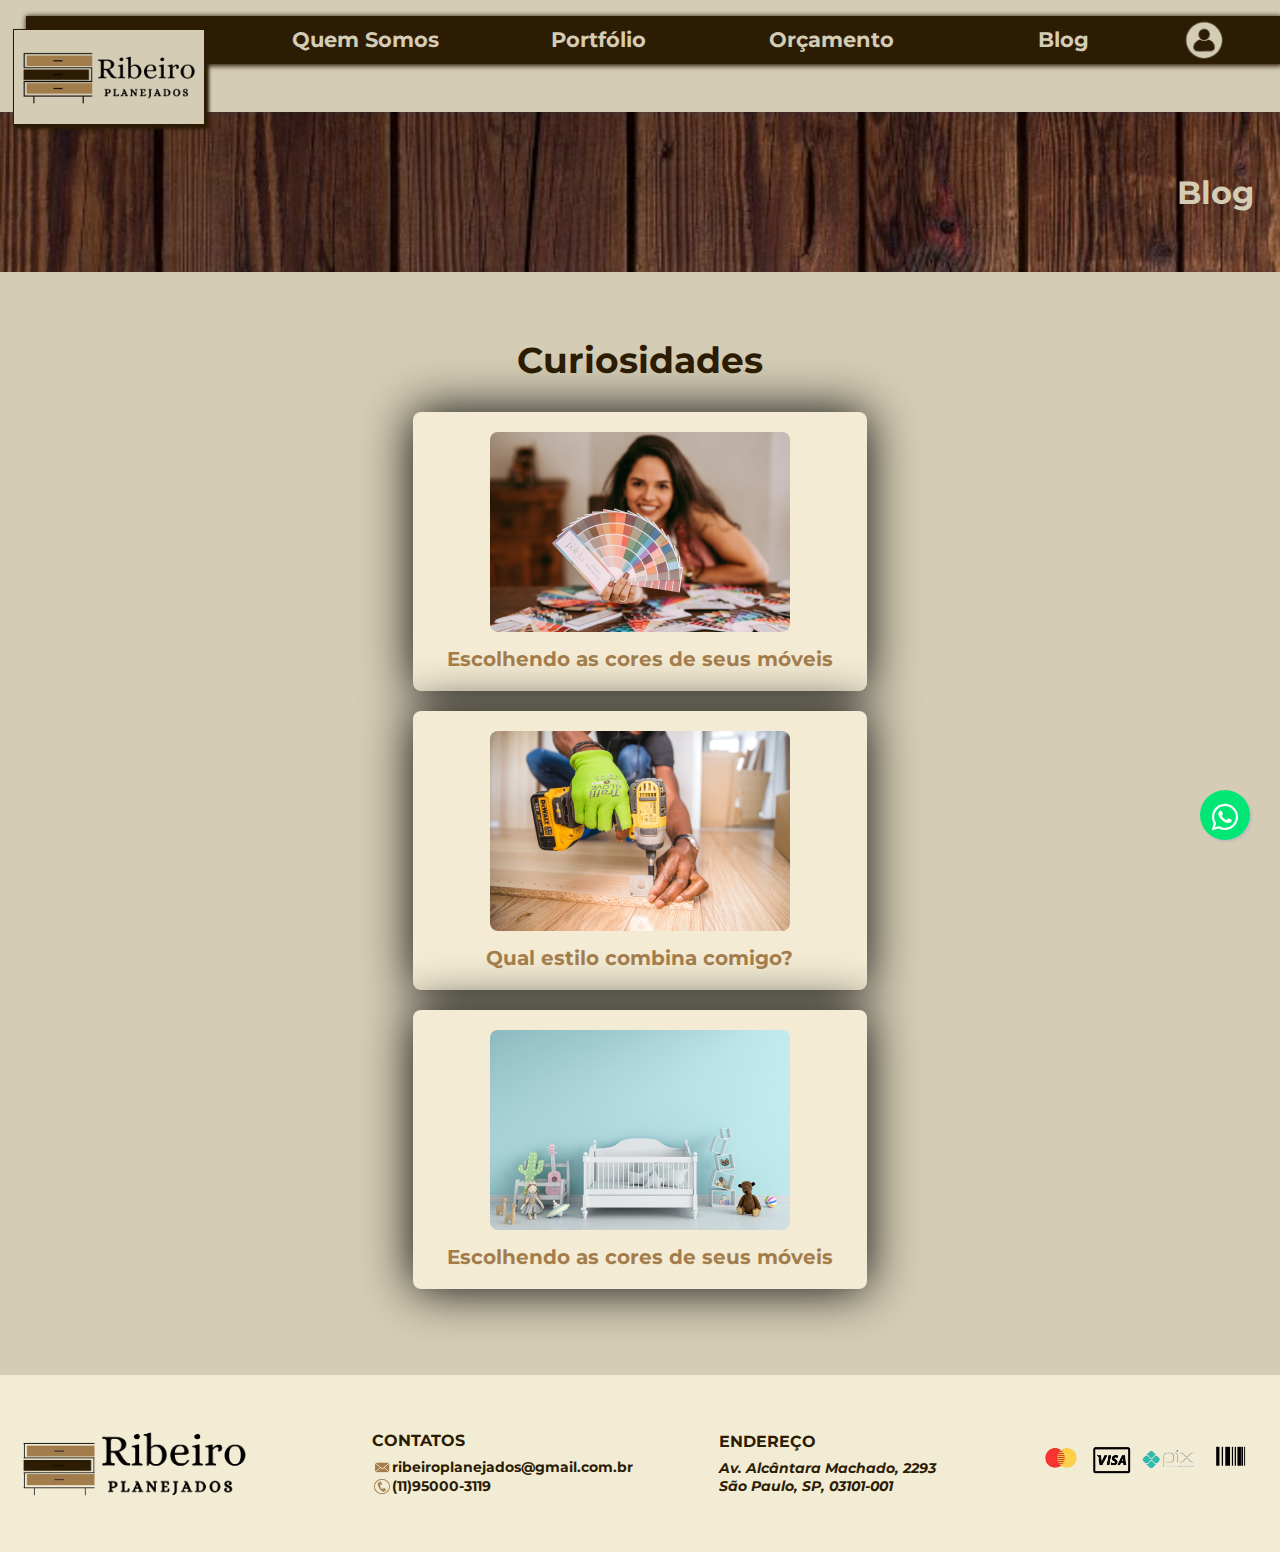
<file: blog.html>
<!DOCTYPE html>
<html lang="pt-br">

<head>
    <meta charset="UTF-8">
    <meta name="viewport" content="width=device-width, initial-scale=1, shrink-to-fit=no">
    <link rel="shortcut icon" href="img/faviconRP.png" type="image/x-icon">
    <link rel="stylesheet" href="css/styles.css">
    <link rel="stylesheet" href="https://stackpath.bootstrapcdn.com/bootstrap/4.1.3/css/bootstrap.min.css"
        integrity="sha384-MCw98/SFnGE8fJT3GXwEOngsV7Zt27NXFoaoApmYm81iuXoPkFOJwJ8ERdknLPMO" crossorigin="anonymous">
    <!-- bannercarrossel -->
    <link rel="stylesheet" href="https://fonts.googleapis.com/icon?family=Material+Icons" /> <!-- Menu-Hambuerguer -->
    <link rel="stylesheet" href="https://cdnjs.cloudflare.com/ajax/libs/font-awesome/6.0.0/css/all.min.css">
    <!-- WhatsApp -->
    <link rel="stylesheet" href="https://cdn.jsdelivr.net/npm/bootstrap-icons@1.11.3/font/bootstrap-icons.min.css">
    <!-- eye-senha -->
    <script src="js/script.js" defer></script>
    <title>Ribeiro Planejados</title>
</head>

<body>
    <header>
        <!-- WhatsApp -->
        <div class="buttonzap">
            <a href="https://api.whatsapp.com/send?phone=11950003119" class="icon" target="_blank">
                <i class="fab fa-whatsapp"></i>
            </a>
        </div>

        <div class="logoheader"> <a href="index.html"><img class="imglogoheader" src="img/logo_header.png"
                    alt="logo"></a>
        </div>

        <!-- Menu Principal -->

        <nav id="menu" class="cabecalho">

            <div class="menu1"><a class="a" href="quemsomos.html">Quem Somos</a></div>
            <div class="menu2"><a class="a" href="portfolio.html">Portfólio</a></div>
            <div class="menu3"><a class="a" href="orcamento.html">Orçamento</a></div>
            <div class="menu4"><a class="a" href="blog.html">Blog</a></div>


            <div class="perfil" id="perfil" onclick="toggleOpen('openPerfil')"><img src="./img/perfil.png"
                    class="iconperfil">
                <div class="openPerfil" id="openPerfil">
                    <div><a class="navlogin" href="login.html">Login</a></div>
                    <div><a class="navcadastro" href="cadastro.html">Cadastro</a></div>
                </div>
            </div>
        </nav>



        <!-- Menu Mobile -->

        <div class="container">

            <a href="index.html"><img class="imglogoheadermobile" src="img/logo_header.png" alt="logo"></a>


            <div id="menuButton"><i id="burguer" class="material-icons" onclick="menuShow()">menu</i></div>


        </div>

        <div class="menu-mobile">
            <ul>
                <li class="nav-item"><a href="login.html">LOGIN </a> <a href="cadastro.html"> / CADASTRO</a></li>
                <li class="nav-item"><a href="quemsomos.html">QUEM SOMOS</a></li>
                <li class="nav-item"><a href="portfolio.html">PORTFÓLIO</a></li>
                <li class="nav-item"><a href="orcamento.html">ORÇAMENTO</a></li>
                <li class="nav-item"><a href="blog.html">BLOG</a></li>
            </ul>
        </div>
    </header>

    <div class="fundomadeira">
        <div class="textoh1">
            <h1>Blog </h1>
        </div>
    </div>

    <main>
        <section class="blog">
            <div class="principal">
                <h2> Curiosidades </h2>
                <div class="blog-post" id="post1" onclick="toggleText('post1-text')">
                    <img src="./img/paletaCores.png" alt="Escolhendo as cores de seus móveis">
                    <p>Escolhendo as cores de seus móveis</p>
                    <div class="text-box" id="post1-text">
                        <p>As paletas de cores são ferramentas essenciais no design de interiores e decoração, ajudando
                            a criar ambientes harmoniosos e resistentes. Escolher uma boa paleta envolve combinar tons
                            que complementem o espaço, transmitam a sensação desejada e se alinhem com o estilo de
                            móveis e decoração. Núcleos mais claros ampliar podem visualmente ambientes pequenos,
                            enquanto núcleos mais ocultos criam atmosferas aconchegantes e sofisticadas. A escolha certa
                            das cores pode transformar totalmente a energia de um cômodo e real</p>
                    </div>
                </div>
                <div class="blog-post" id="post2" onclick="toggleText('post2-text')">
                    <img src="./img/marceneiro.png" alt="Qual estilo combina comigo?">
                    <p>Qual estilo combina comigo?</p>
                    <div class="text-box" id="post2-text">
                        <p>Escolher o melhor estilo para os móveis planejados da sua casa envolve considerar tanto suas
                            preferências pessoais quanto a funcionalidade dos espaços. Comece avaliando o estilo de
                            decoração que você mais gosta, como contemporâneo, rústico ou minimalista. </p>
                    </div>
                </div>
                <div class="blog-post" id="post3" onclick="toggleText('post3-text')">
                    <img src="./img/quartoBebe.png" alt="Escolhendo as cores de seus móveis">
                    <p>Escolhendo as cores de seus móveis</p>
                    <div class="text-box" id="post3-text">
                        <p>O melhor quarto para o seu bebê deve ser seguro, confortável e acolhedor, criando um ambiente
                            tranquilo para o descanso e o desenvolvimento. É importante escolher móveis funcionais e de
                            qualidade, como berço, cômoda e poltrona de amamentação, garantindo espaço suficiente para
                            circulação. Tons suaves, como pastéis, promovem uma atmosfera calma, enquanto elementos
                            decorativos, como cortinas leves e iluminação suave, ajudam a criar um ambiente relaxante.
                            Além disso, manter o quarto organizado e livre de objetos desnecessários contribui para a
                            segurança e bem-estar do bebê..</p>
                    </div>
                </div>
            </div>
        </section>
    </main>
    <footer>
        <div class="fundo">
            <div class="logofooter">
                <img src="img/logo_footer.png" alt="Logo na horizontal" width="100%">
            </div>


            <div>
                <p class="contatos">CONTATOS</p>
                <div>
                    <p class="email"> <img src="img/email.png" alt="Ícone e-mail" class="icone"> <a
                            href="mailto:marcenariazequinha@yahoo.com.br"
                            class="emailribeiro">ribeiroplanejados@gmail.com.br</a> </p>

                    <p class="tel">
                        <img src="img/tel.png" alt="Ícone telefone" class="icone"> (11)95000-3119
                    </p>
                </div>
            </div>

            <div>
                <p class="endereco">ENDEREÇO</p>
                <div>
                    <address class="local"> Av. Alcântara Machado, 2293
                    </address>
                    <address class="local">São Paulo, SP, 03101-001 </address>
                </div>
            </div>

            <div>
                <div class="imgpagamento">
                    <img src="img/formapag.png" alt="formas de pagamento" width="250rem">
                </div>
            </div>
        </div>
    </footer>
</body>
</html>
</file>
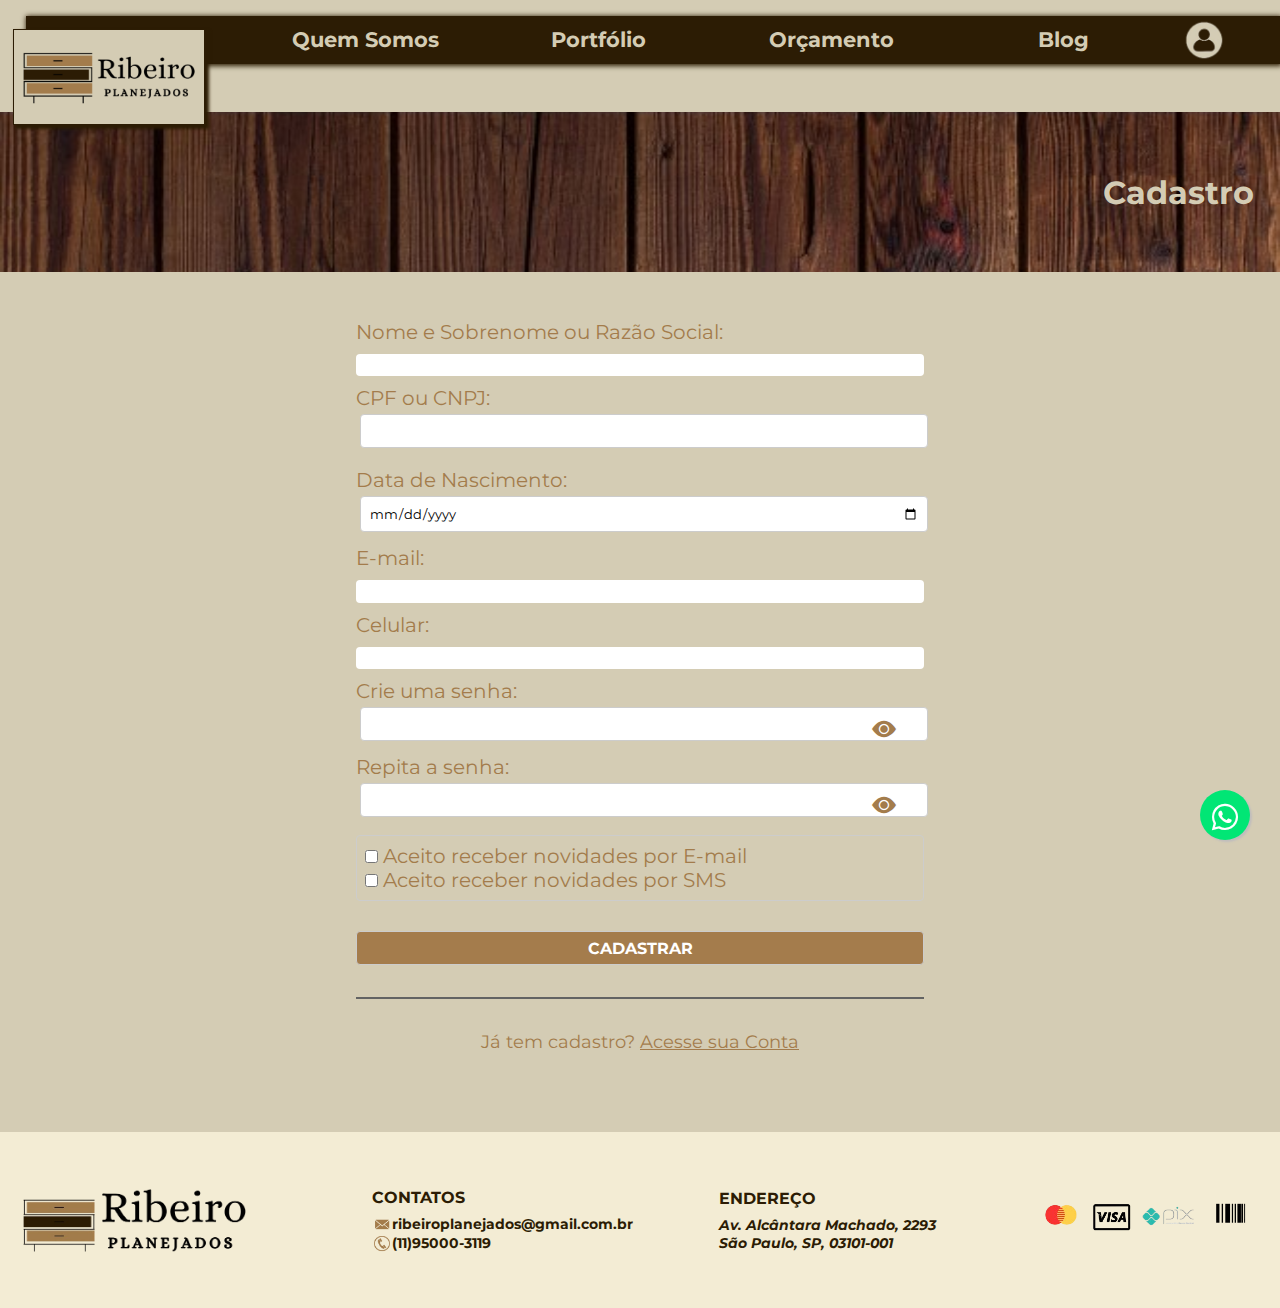
<file: cadastro.html>
<!DOCTYPE html>
<html lang="pt-br">

<head>
    <meta charset="UTF-8">
    <meta name="viewport" content="width=device-width, initial-scale=1, shrink-to-fit=no">
    <link rel="shortcut icon" href="img/faviconRP.png" type="image/x-icon">
    <link rel="stylesheet" href="css/styles.css">
    <link rel="stylesheet" href="https://stackpath.bootstrapcdn.com/bootstrap/4.1.3/css/bootstrap.min.css"
        integrity="sha384-MCw98/SFnGE8fJT3GXwEOngsV7Zt27NXFoaoApmYm81iuXoPkFOJwJ8ERdknLPMO" crossorigin="anonymous">
    <!-- bannercarrossel -->
    <link rel="stylesheet" href="https://fonts.googleapis.com/icon?family=Material+Icons" /> <!-- Menu-Hambuerguer -->
    <link rel="stylesheet" href="https://cdnjs.cloudflare.com/ajax/libs/font-awesome/6.0.0/css/all.min.css">
    <!-- WhatsApp -->
    <link rel="stylesheet" href="https://cdn.jsdelivr.net/npm/bootstrap-icons@1.11.3/font/bootstrap-icons.min.css">
    <!-- eye-senha -->
    <script src="js/script.js" defer></script>
    <title>Ribeiro Planejados</title>
</head>

<body class="body">
    <header>
        <!-- WhatsApp -->
        <div class="buttonzap">
            <a href="https://api.whatsapp.com/send?phone=11950003119" class="icon" target="_blank">
                <i class="fab fa-whatsapp"></i>
            </a>
        </div>

        <div class="logoheader"> <a href="index.html"><img class="imglogoheader" src="img/logo_header.png"
                    alt="logo"></a>
        </div>

        <!-- Menu Principal -->

        <nav id="menu" class="cabecalho">

            <div class="menu1"><a class="a" href="quemsomos.html">Quem Somos</a></div>
            <div class="menu2"><a class="a" href="portfolio.html">Portfólio</a></div>
            <div class="menu3"><a class="a" href="orcamento.html">Orçamento</a></div>
            <div class="menu4"><a class="a" href="blog.html">Blog</a></div>


            <div class="perfil" id="perfil" onclick="toggleOpen('openPerfil')"><img src="./img/perfil.png"
                    class="iconperfil">
                <div class="openPerfil" id="openPerfil">
                    <div><a class="navlogin" href="login.html">Login</a></div>
                    <div><a class="navcadastro" href="cadastro.html">Cadastro</a></div>
                </div>
            </div>
        </nav>



        <!-- Menu Mobile -->

        <div class="container">

            <a href="index.html"><img class="imglogoheadermobile" src="img/logo_header.png" alt="logo"></a>


            <div id="menuButton"><i id="burguer" class="material-icons" onclick="menuShow()">menu</i></div>


        </div>

        <div class="menu-mobile">
            <ul>
                <li class="nav-item"><a href="login.html">LOGIN </a> <a href="cadastro.html"> / CADASTRO</a></li>
                <li class="nav-item"><a href="quemsomos.html">QUEM SOMOS</a></li>
                <li class="nav-item"><a href="portfolio.html">PORTFÓLIO</a></li>
                <li class="nav-item"><a href="orcamento.html">ORÇAMENTO</a></li>
                <li class="nav-item"><a href="blog.html">BLOG</a></li>
            </ul>
        </div>
    </header>
    <div class="fundomadeira">
        <div class="textoh1">
            <h1>Cadastro</h1>
        </div>

    </div>

    <main>
        <section>
            <div class="principal">
                <form action="#" method="post">
                    <label class="label" for=" nomeRazao">Nome e Sobrenome ou Razão Social:</label>
                    <input type="text" name="nome_completo_cliente" class="dados">
                    <div class="cpfedata">
                        <div class="cpf">
                            <label for="cpfCnpj">CPF ou CNPJ:</label>
                            <input type="text" name="cpf_cnpj" class="dados">
                        </div>
                        <div class="datanasc">
                            <label for="dataNasc">Data de Nascimento:</label>
                            <input type="date" name="data_nascimento " class="dados">
                        </div>
                    </div>
                    <label class="label" for="email">E-mail:</label>
                    <input type="text" name="email_cliente" class="dados">
                    <label class="label" for=" celular">Celular:</label>
                    <input type="number" name="celular_cadastro" class="dados">
                    <div class="senha-login">
                        <label class="label" for=" senha">Crie uma senha:</label>
                        <input type="password" name="senha_cadastro" class="dados" id="login-senha">
                        <i class="bi bi-eye-fill" id="eye-senha" onclick="mostrarSenha()"></i>
                    </div>
                    <div class="senha-login">
                        <label class="label" for=" senha">Repita a senha:</label>
                        <input type="password" name="confirmacao_senha_cadastro" class="dados" id="verificaSenha">
                        <i class="bi bi-eye-fill" id="eye-senha2" onclick="mostrarSenha2()"></i>
                    </div>

                    <div class="inline">
                        <div class="novidemail">
                            <input type="checkbox" name="novidades_email">
                            <label for="novemail">Aceito receber novidades por E-mail</label>
                        </div>
                        <div class="novidsms">
                            <input type="checkbox" name="novidades_sms">
                            <label for="novsms">Aceito receber novidades por SMS</label>
                        </div>
                    </div>
                    <div class="fimform">
                        <input type="submit" value="CADASTRAR" class="cadastrar">
                    </div>
                </form>

                <div class="fieldset1">
                    <fieldset class="fieldset2">
                    </fieldset>
                </div>

                <div class="fim">
                    <p>Já tem cadastro? <a href="login.html" class="conta"><u>Acesse sua Conta</u></a></p>
                </div>
            </div>
        </section>
    </main>


    <!-- Footer -->
    <footer>
        <div class="fundo">
            <div class="logofooter">
                <img src="img/logo_footer.png" alt="Logo na horizontal" width="100%">
            </div>

            <div>
                <p class="contatos">CONTATOS</p>
                <div>
                    <p class="email"> <img src="img/email.png" alt="Ícone e-mail" class="icone"> <a
                            href="mailto:marcenariazequinha@yahoo.com.br"
                            class="emailribeiro">ribeiroplanejados@gmail.com.br</a> </p>

                    <p class="tel">
                        <img src="img/tel.png" alt="Ícone telefone" class="icone"> (11)95000-3119
                    </p>
                </div>
            </div>

            <div>
                <p class="endereco">ENDEREÇO</p>
                <div>
                    <address class="local"> Av. Alcântara Machado, 2293
                    </address>
                    <address class="local">São Paulo, SP, 03101-001 </address>
                </div>
            </div>

            <div>
                <div class="imgpagamento">
                    <img src="img/formapag.png" alt="formas de pagamento" width="250rem">
                </div>
            </div>
        </div>
    </footer>
</body>
</html>
</file>
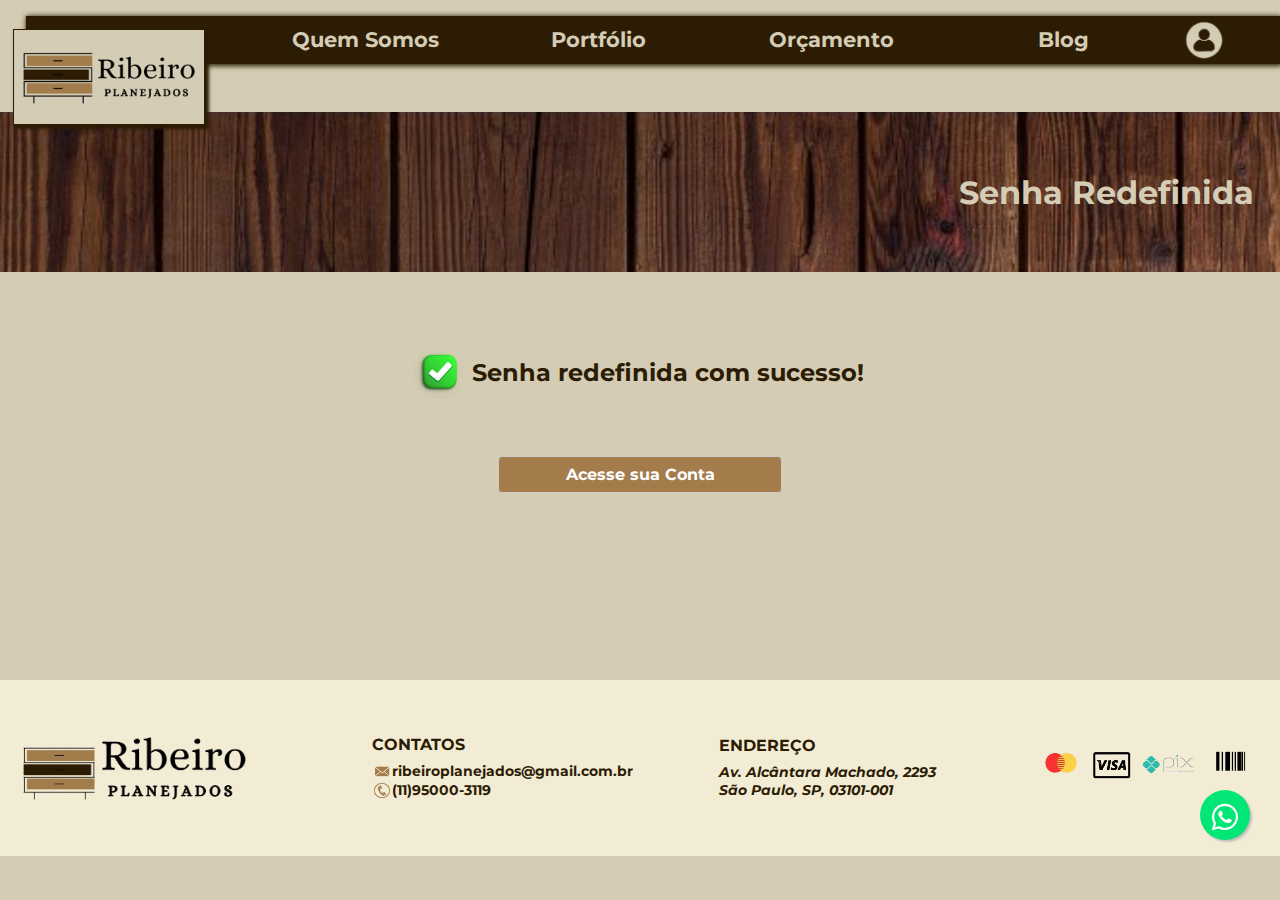
<file: checksenha.html>
<!DOCTYPE html>
<html lang="pt-br">

<head>
    <meta charset="UTF-8">
    <meta name="viewport" content="width=device-width, initial-scale=1, shrink-to-fit=no">
    <link rel="shortcut icon" href="img/faviconRP.png" type="image/x-icon">
    <link rel="stylesheet" href="css/styles.css">
    <link rel="stylesheet" href="https://stackpath.bootstrapcdn.com/bootstrap/4.1.3/css/bootstrap.min.css"
        integrity="sha384-MCw98/SFnGE8fJT3GXwEOngsV7Zt27NXFoaoApmYm81iuXoPkFOJwJ8ERdknLPMO" crossorigin="anonymous">
    <!-- bannercarrossel -->
    <link rel="stylesheet" href="https://fonts.googleapis.com/icon?family=Material+Icons" /> <!-- Menu-Hambuerguer -->
    <link rel="stylesheet" href="https://cdnjs.cloudflare.com/ajax/libs/font-awesome/6.0.0/css/all.min.css">
    <!-- WhatsApp -->
    <link rel="stylesheet" href="https://cdn.jsdelivr.net/npm/bootstrap-icons@1.11.3/font/bootstrap-icons.min.css">
    <!-- eye-senha -->
    <script src="js/script.js" defer></script>
    <title>Ribeiro Planejados</title>
</head>

<body>
    <header>
        <!-- WhatsApp -->
        <div class="buttonzap">
            <a href="https://api.whatsapp.com/send?phone=11950003119" class="icon" target="_blank">
                <i class="fab fa-whatsapp"></i>
            </a>
        </div>

        <div class="logoheader"> <a href="index.html"><img class="imglogoheader" src="img/logo_header.png"
                    alt="logo"></a>
        </div>

        <!-- Menu Principal -->

        <nav id="menu" class="cabecalho">

            <div class="menu1"><a class="a" href="quemsomos.html">Quem Somos</a></div>
            <div class="menu2"><a class="a" href="portfolio.html">Portfólio</a></div>
            <div class="menu3"><a class="a" href="orcamento.html">Orçamento</a></div>
            <div class="menu4"><a class="a" href="blog.html">Blog</a></div>


            <div class="perfil" id="perfil" onclick="toggleOpen('openPerfil')"><img src="./img/perfil.png"
                    class="iconperfil">
                <div class="openPerfil" id="openPerfil">
                    <div><a class="navlogin" href="login.html">Login</a></div>
                    <div><a class="navcadastro" href="cadastro.html">Cadastro</a></div>
                </div>
            </div>
        </nav>



        <!-- Menu Mobile -->

        <div class="container">

            <a href="index.html"><img class="imglogoheadermobile" src="img/logo_header.png" alt="logo"></a>


            <div id="menuButton"><i id="burguer" class="material-icons" onclick="menuShow()">menu</i></div>


        </div>

        <div class="menu-mobile">
            <ul>
                <li class="nav-item"><a href="login.html">LOGIN </a> <a href="cadastro.html"> / CADASTRO</a></li>
                <li class="nav-item"><a href="quemsomos.html">QUEM SOMOS</a></li>
                <li class="nav-item"><a href="portfolio.html">PORTFÓLIO</a></li>
                <li class="nav-item"><a href="orcamento.html">ORÇAMENTO</a></li>
                <li class="nav-item"><a href="blog.html">BLOG</a></li>
            </ul>
        </div>
    </header>

    <div class="fundomadeira">
        <div class="textoh1">
            <h1>Senha Redefinida </h1>
        </div>
    </div>

    <main>
        <section>
          <div class="geral-redefinir">
            <div class="principal">
              <div class="paragrafo-check">
                <img
                  class="imagem-check"
                  src="./img/check.png"
                  alt="check senha"/>
                <p>Senha redefinida com sucesso!</p>
              </div>
              <a class="input-check" href="./login.html"> Acesse sua Conta </a>
            </div>
          </div>
        </section>
      </main>
<!-- Footer -->
<footer>
    <div class="fundo">
      <div class="logofooter">
        <img src="img/logo_footer.png" alt="Logo na horizontal" width="100%">
      </div>


      <div>
        <p class="contatos">CONTATOS</p>
        <div>
          <p class="email"> <img src="img/email.png" alt="Ícone e-mail" class="icone"> <a
              href="mailto:marcenariazequinha@yahoo.com.br" class="emailribeiro">ribeiroplanejados@gmail.com.br</a> </p>

          <p class="tel">
            <img src="img/tel.png" alt="Ícone telefone" class="icone"> (11)95000-3119
          </p>
        </div>
      </div>

      <div>
        <p class="endereco">ENDEREÇO</p>
        <div>
          <address class="local"> Av. Alcântara Machado, 2293
          </address>
          <address class="local">São Paulo, SP, 03101-001 </address>
        </div>
      </div>

      <div>
        <div class="imgpagamento">
          <img src="img/formapag.png" alt="formas de pagamento" width="250rem">
        </div>
      </div>
    </div>
  </footer>
</body>
</html>
</file>
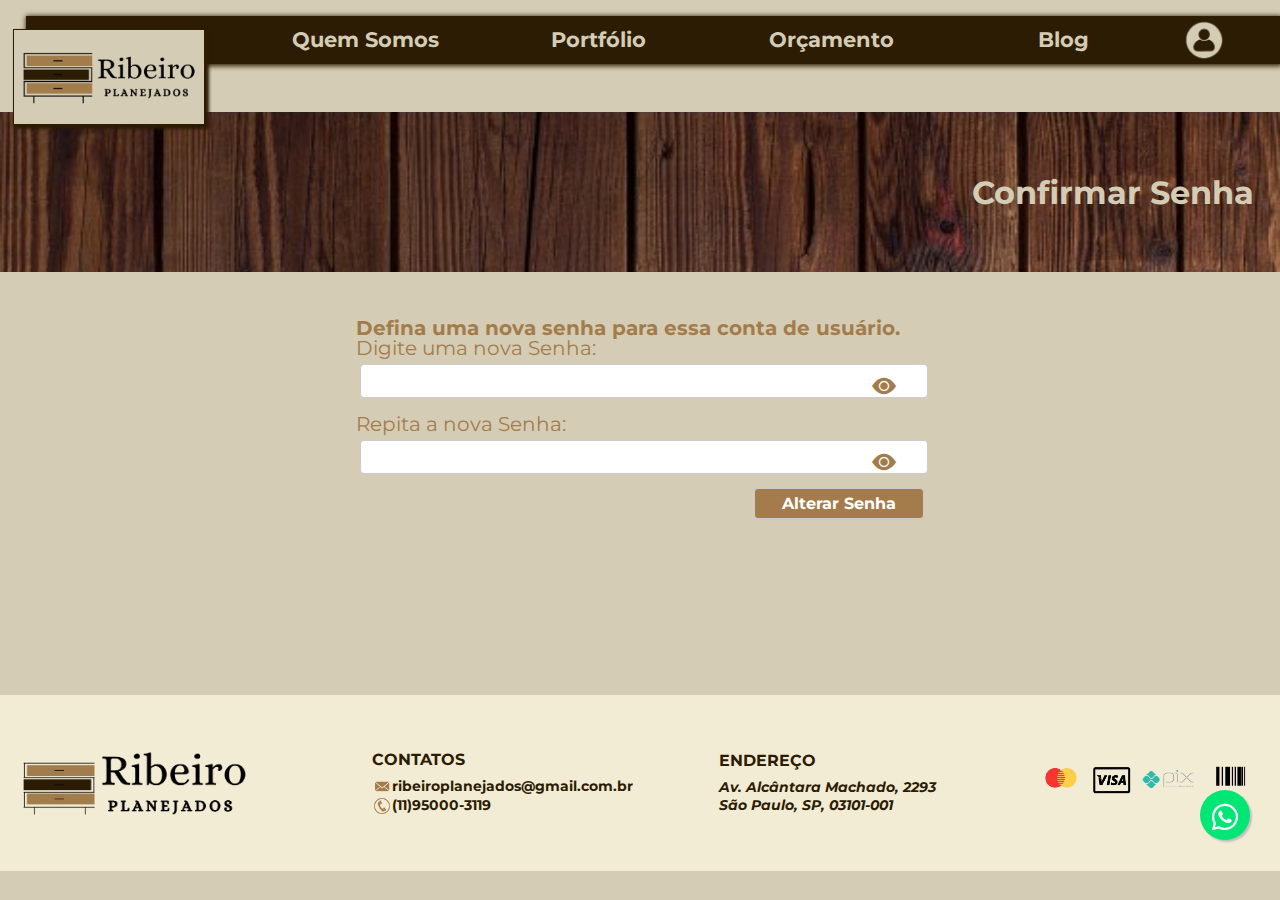
<file: confirmacaosenha.html>
<!DOCTYPE html>
<html lang="pt-br">

<head>
    <meta charset="UTF-8">
    <meta name="viewport" content="width=device-width, initial-scale=1, shrink-to-fit=no">
    <link rel="shortcut icon" href="img/faviconRP.png" type="image/x-icon">
    <link rel="stylesheet" href="css/styles.css">
    <link rel="stylesheet" href="https://stackpath.bootstrapcdn.com/bootstrap/4.1.3/css/bootstrap.min.css"
        integrity="sha384-MCw98/SFnGE8fJT3GXwEOngsV7Zt27NXFoaoApmYm81iuXoPkFOJwJ8ERdknLPMO" crossorigin="anonymous">
    <!-- bannercarrossel -->
    <link rel="stylesheet" href="https://fonts.googleapis.com/icon?family=Material+Icons" /> <!-- Menu-Hambuerguer -->
    <link rel="stylesheet" href="https://cdnjs.cloudflare.com/ajax/libs/font-awesome/6.0.0/css/all.min.css">
    <!-- WhatsApp -->
    <link rel="stylesheet" href="https://cdn.jsdelivr.net/npm/bootstrap-icons@1.11.3/font/bootstrap-icons.min.css">
    <!-- eye-senha -->
    <script src="js/script.js" defer></script>
    <title>Ribeiro Planejados</title>
</head>

<body>
    <header>
        <!-- WhatsApp -->
        <div class="buttonzap">
            <a href="https://api.whatsapp.com/send?phone=11950003119" class="icon" target="_blank">
                <i class="fab fa-whatsapp"></i>
            </a>
        </div>

        <div class="logoheader"> <a href="index.html"><img class="imglogoheader" src="img/logo_header.png"
                    alt="logo"></a>
        </div>

        <!-- Menu Principal -->

        <nav id="menu" class="cabecalho">

            <div class="menu1"><a class="a" href="quemsomos.html">Quem Somos</a></div>
            <div class="menu2"><a class="a" href="portfolio.html">Portfólio</a></div>
            <div class="menu3"><a class="a" href="orcamento.html">Orçamento</a></div>
            <div class="menu4"><a class="a" href="blog.html">Blog</a></div>


            <div class="perfil" id="perfil" onclick="toggleOpen('openPerfil')"><img src="./img/perfil.png"
                    class="iconperfil">
                <div class="openPerfil" id="openPerfil">
                    <div><a class="navlogin" href="login.html">Login</a></div>
                    <div><a class="navcadastro" href="cadastro.html">Cadastro</a></div>
                </div>
            </div>
        </nav>



        <!-- Menu Mobile -->

        <div class="container">

            <a href="index.html"><img class="imglogoheadermobile" src="img/logo_header.png" alt="logo"></a>


            <div id="menuButton"><i id="burguer" class="material-icons" onclick="menuShow()">menu</i></div>


        </div>

        <div class="menu-mobile">
            <ul>
                <li class="nav-item"><a href="login.html">LOGIN </a> <a href="cadastro.html"> / CADASTRO</a></li>
                <li class="nav-item"><a href="quemsomos.html">QUEM SOMOS</a></li>
                <li class="nav-item"><a href="portfolio.html">PORTFÓLIO</a></li>
                <li class="nav-item"><a href="orcamento.html">ORÇAMENTO</a></li>
                <li class="nav-item"><a href="blog.html">BLOG</a></li>
            </ul>
        </div>
    </header>

    <div class="fundomadeira">
        <div class="textoh1">
            <h1>Confirmar Senha </h1>
        </div>
    </div>

    <main>
        <section>
            <div class="geral-redefinir">
                <div class="principal">
                    <form action="#" method="post">
                                <div class="senha-login">
                                    <p class="titulo-redefinir">Defina uma nova senha para essa conta de usuário.</p>
                                    <label class="label" for=" senha">Digite uma nova Senha:</label>
                                    <input type="password" name="newpassword" class="dados" id="login-senha">
                                    <i class="bi bi-eye-fill" id="eye-senha" onclick="mostrarSenha()"></i>
                                </div>
                                <div class="senha-login">
                                    <label class="label" for=" senha">Repita a nova Senha:</label>
                                    <input type="password" name="confirmnewpassword" class="dados" id="verificaSenha">
                                    <i class="bi bi-eye-fill" id="eye-senha2" onclick="mostrarSenha2()"></i>
                                </div>
                                <input type="submit" value="Alterar Senha" class="alterarSenha" name="alterarSenha" id="alterarSenha">
                    </form>
                </div>
            </div>
        </section>

    </main>

<!-- Footer -->
<footer>
    <div class="fundo">
      <div class="logofooter">
        <img src="img/logo_footer.png" alt="Logo na horizontal" width="100%">
      </div>


      <div>
        <p class="contatos">CONTATOS</p>
        <div>
          <p class="email"> <img src="img/email.png" alt="Ícone e-mail" class="icone"> <a
              href="mailto:marcenariazequinha@yahoo.com.br" class="emailribeiro">ribeiroplanejados@gmail.com.br</a> </p>

          <p class="tel">
            <img src="img/tel.png" alt="Ícone telefone" class="icone"> (11)95000-3119
          </p>
        </div>
      </div>

      <div>
        <p class="endereco">ENDEREÇO</p>
        <div>
          <address class="local"> Av. Alcântara Machado, 2293
          </address>
          <address class="local">São Paulo, SP, 03101-001 </address>
        </div>
      </div>

      <div>
        <div class="imgpagamento">
          <img src="img/formapag.png" alt="formas de pagamento" width="250rem">
        </div>
      </div>
    </div>
  </footer>
</body>
</html>
</file>
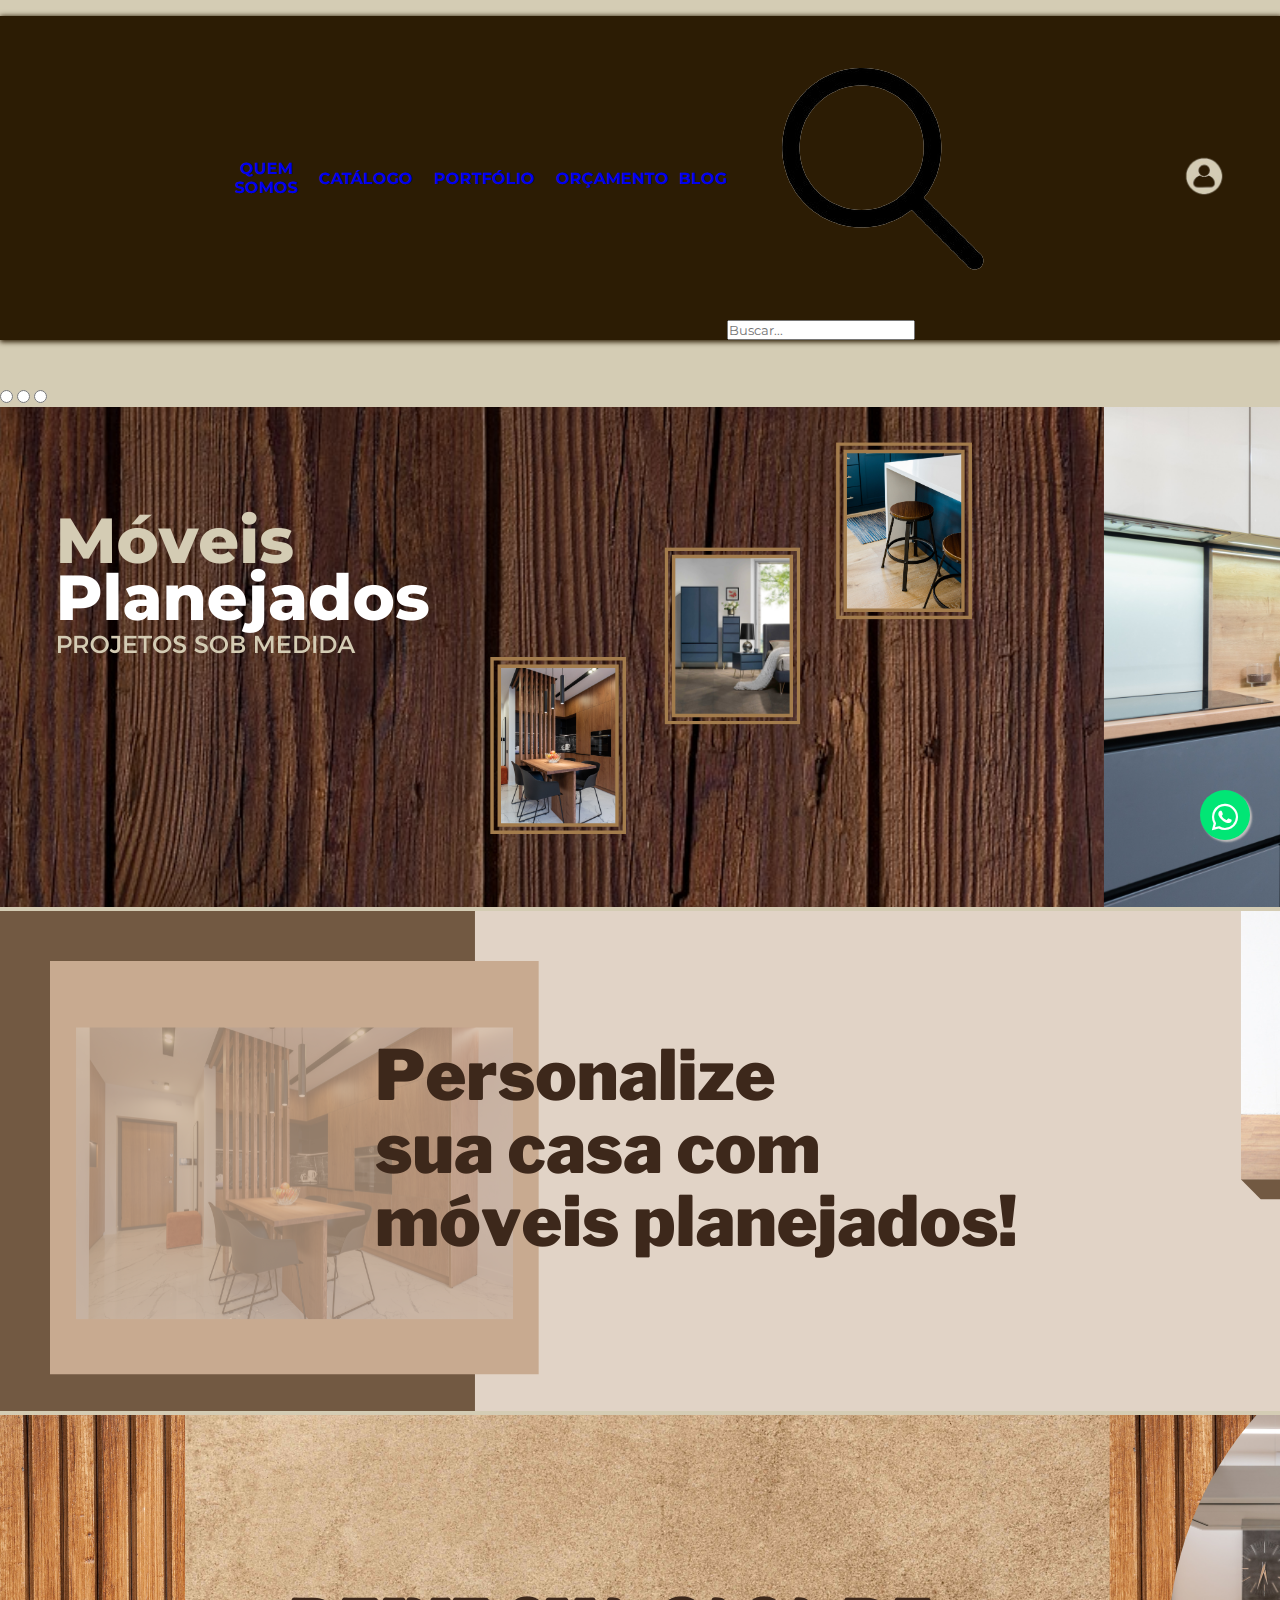
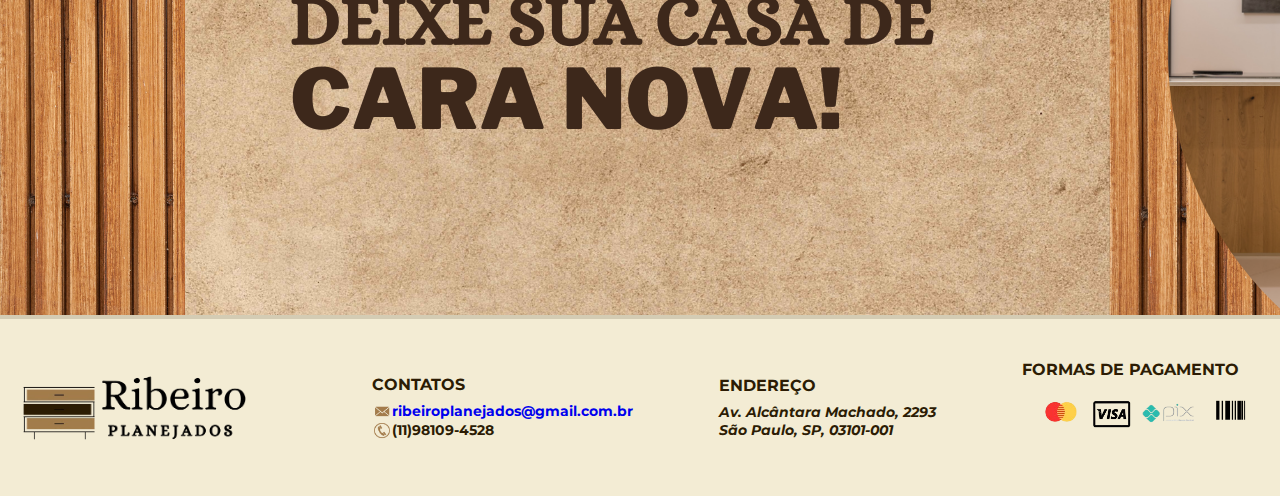
<file: home.html>
<!DOCTYPE html>
<html lang="pt-br">

<head>
    <meta charset="UTF-8">
    <meta name="viewport" content="width=device-width, initial-scale=1.0">
    <link rel="stylesheet" href="css/styles.css">
    <script src="js/script.js" defer></script>
    <title>Ribeiro Planejados</title>
    <link rel="stylesheet" href="https://fonts.googleapis.com/icon?family=Material+Icons" />
    <link rel="stylesheet" href="https://cdnjs.cloudflare.com/ajax/libs/font-awesome/6.0.0/css/all.min.css">
    <link rel="stylesheet" href="https://cdn.jsdelivr.net/npm/bootstrap-icons@1.11.3/font/bootstrap-icons.min.css">
    
</head>

<body>
    <header>
        <div class="container">

            <div class="logoheader"> <img class="imglogoheader" src="img/logo_header.png" alt="logo">
            </div>
            <div id="menuButton"><i id="burguer" class="material-icons" onclick="menuShow()">menu</i></div>
        </div>
        <nav id="menu" class="cabecalho">


            <div class="menu1"><a href="#">QUEM SOMOS</a></div>
            <div class="menu2"><a href="#">CATÁLOGO</a></div>
            <div class="menu3"><a href="#">PORTFÓLIO</a></div>
            <div class="menu4"><a href="#">ORÇAMENTO</a></div>
            <div class="menu5"><a href="#">BLOG</a></div>

            <div class="pesquisa">
                <img src="img/lupa.png" class="lupa" alt="Buscar" />
                <input type="text" class="txtbusca" placeholder="Buscar..." />
            </div>
            <div class="perfil"><a href="#"><img src="./img/perfil.png" class="iconperfil"></a></div>
        </nav>

        <div class="menu-mobile">

            <ul>
                <li class="nav-item"><a href="#">LOGIN / CADASTRO</a></li>
                <li class="nav-item"><a href="#">QUEM SOMOS</a></li>
                <li class="nav-item"><a href="#">CATÁLOGO</a></li>
                <li class="nav-item"><a href="#">PORTFÓLIO</a></li>
                <li class="nav-item"><a href="#">ORÇAMENTO</a></li>
                <li class="nav-item"><a href="#">BLOG</a></li>
            </ul>


        </div>

    </header>

    <div class="buttonzap">
        <a href="https://api.whatsapp.com/send?phone=SEUNUMERO" class="icon" target="_blank">
            <i class="fab fa-whatsapp"></i>
        </a>
   
       <section class="slider">
        <div class="slider-banner">

            <input type="radio" name="btn-banner" id="banner1">
            <input type="radio" name="btn-banner" id="banner2">
            <input type="radio" name="btn-banner" id="banner3">

            <div class="slider-box primeiro">
                <img src="img/bannerhome_1.png" alt="banner home, background amadeirado,disposição diagonal com três imagens de decoração e ao lado direito uma decoraçao principal de uma cozinha"></div>
                <div class="slider-box"><img src="img/bannerhome_2.png" alt="segundo banner home,caixas em tom marrom destacando imagens de decoração como cadeiras, sofás e mesas"></div>
                <div class="slider-box"><img src="img/bannerhome_3.png" alt="terceiro banner home, deixe sua casa de cara nova! background ripado com imagem de um ambiente decorado"></div>
            </div>

            <div class="nav-auto">
                <div class="auto-btn1"></div>
                <div class="auto-btn2"></div>
                <div class="auto-btn3"></div>
            </div>

            <div class="nav-manual">
                <label for="banner1" class="manual-btn"></label>
                <label for="banner2" class="manual-btn"></label>
                <label for="banner3" class="manual-btn"></label>

            </div>
            
        </div>
       </section>
    <main>
       
        

    

    </main>


    <footer>
        <div class="fundo">
            <div class="logofooter">
                <img src="img/logo_footer.png" alt="Logo na horizontal" width="100%">
            </div>


            <div>
                <p class="contatos">CONTATOS</p>
                <div>
                    <p class="email"> <img src="img/email.png" alt="Ícone e-mail" class="icone"> <a
                            href="mailto:marcenariazequinha@yahoo.com.br"
                            class="mailto">ribeiroplanejados@gmail.com.br</a> </p>

                    <p class="tel">
                        <img src="img/tel.png" alt="Ícone telefone" class="icone"> (11)98109-4528
                    </p>

                </div>
            </div>

            <div>
                <p class="endereco">ENDEREÇO</p>
                <div>
                    <address class="local"> Av. Alcântara Machado, 2293
                    </address>
                    <address class="local">São Paulo, SP, 03101-001 </address>


                </div>
            </div>

            <div>
                <p class="pag">FORMAS DE PAGAMENTO</p>
                <div class="imgpagamento">
                    <img src="img/formapag.png" alt="formas de pagamento" width="250rem">


                </div>
            </div>

        </div>

    </footer>

</body>

</html>
</file>
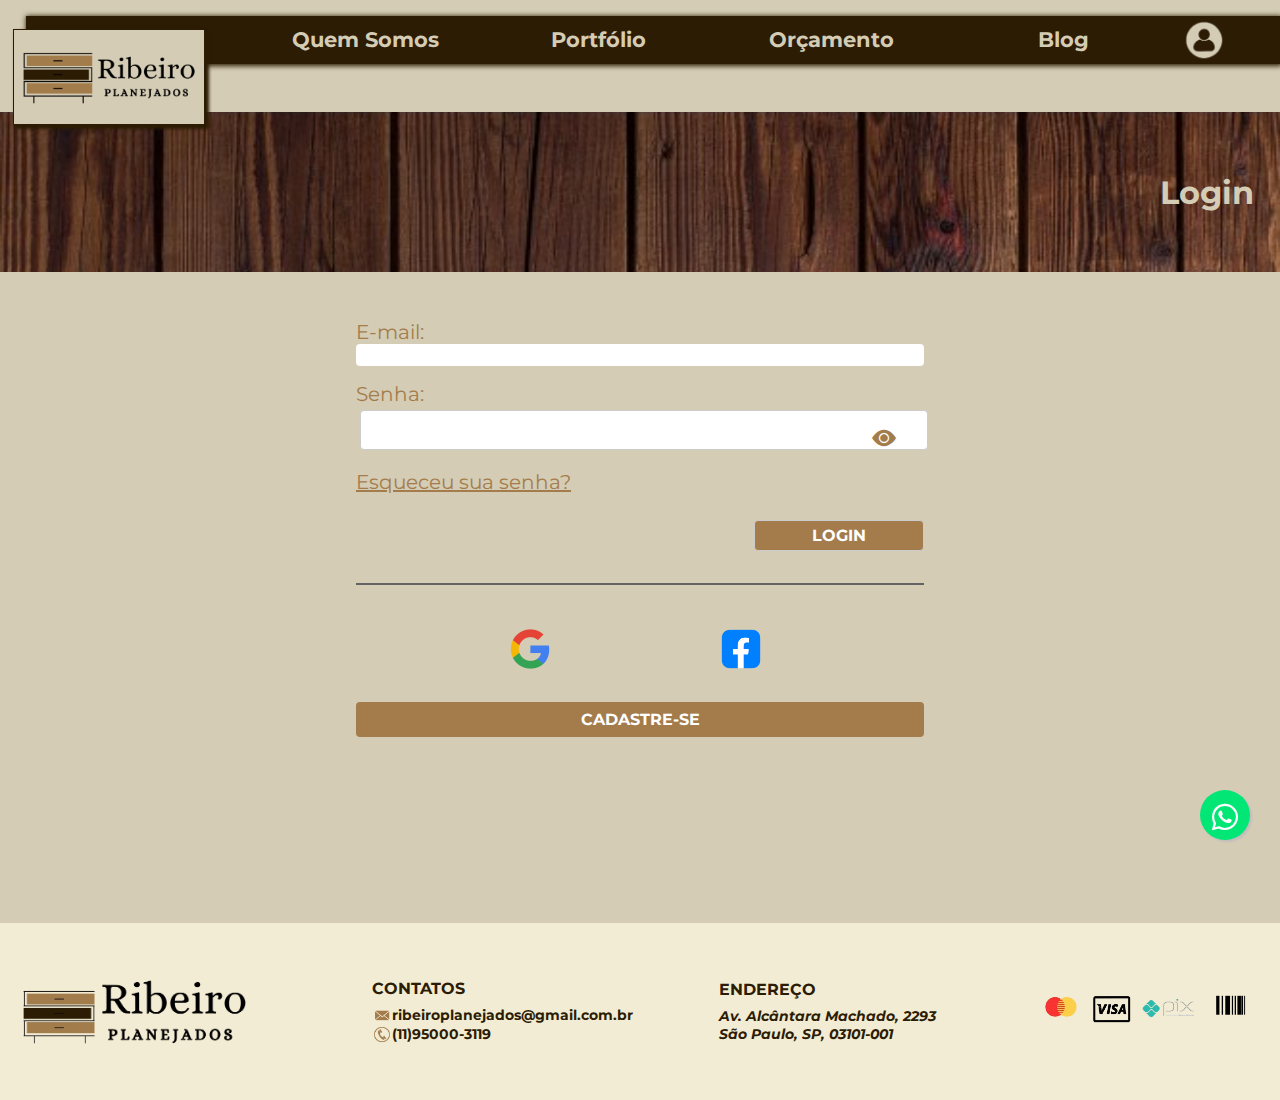
<file: login.html>
<!DOCTYPE html>
<html lang="pt-br">

<head>
  <meta charset="UTF-8">
  <meta name="viewport" content="width=device-width, initial-scale=1, shrink-to-fit=no">
  <link rel="shortcut icon" href="img/faviconRP.png" type="image/x-icon">
  <link rel="stylesheet" href="css/styles.css">
  <link rel="stylesheet" href="https://stackpath.bootstrapcdn.com/bootstrap/4.1.3/css/bootstrap.min.css"
    integrity="sha384-MCw98/SFnGE8fJT3GXwEOngsV7Zt27NXFoaoApmYm81iuXoPkFOJwJ8ERdknLPMO" crossorigin="anonymous">
  <!-- bannercarrossel -->
  <link rel="stylesheet" href="https://fonts.googleapis.com/icon?family=Material+Icons" /> <!-- Menu-Hambuerguer -->
  <link rel="stylesheet" href="https://cdnjs.cloudflare.com/ajax/libs/font-awesome/6.0.0/css/all.min.css">
  <!-- WhatsApp -->
  <link rel="stylesheet" href="https://cdn.jsdelivr.net/npm/bootstrap-icons@1.11.3/font/bootstrap-icons.min.css">
  <!-- eye-senha -->
  <script src="js/script.js" defer></script>
  <title>Ribeiro Planejados</title>
</head>

<body class="body">
  <header>
    <!-- WhatsApp -->
    <div class="buttonzap">
      <a href="https://api.whatsapp.com/send?phone=11950003119" class="icon" target="_blank">
        <i class="fab fa-whatsapp"></i>
      </a>
    </div>

    <div class="logoheader"> <a href="index.html"><img class="imglogoheader" src="img/logo_header.png" alt="logo"></a>
    </div>

    <!-- Menu Principal -->
    <nav id="menu" class="cabecalho">

      <div class="menu1"><a class="a" href="quemsomos.html">Quem Somos</a></div>
      <div class="menu2"><a class="a" href="portfolio.html">Portfólio</a></div>
      <div class="menu3"><a class="a" href="orcamento.html">Orçamento</a></div>
      <div class="menu4"><a class="a" href="blog.html">Blog</a></div>


      <div class="perfil" id="perfil" onclick="toggleOpen('openPerfil')"><img src="./img/perfil.png" class="iconperfil">
        <div class="openPerfil" id="openPerfil">
          <div><a class="navlogin" href="login.html">Login</a></div>
          <div><a class="navcadastro" href="cadastro.html">Cadastro</a></div>
        </div>
      </div>
    </nav>



    <!-- Menu Mobile -->

    <div class="container">

      <a href="index.html"><img class="imglogoheadermobile" src="img/logo_header.png" alt="logo"></a>


      <div id="menuButton"><i id="burguer" class="material-icons" onclick="menuShow()">menu</i></div>


    </div>

    <div class="menu-mobile">
      <ul>
        <li class="nav-item"><a href="login.html">LOGIN </a> <a href="cadastro.html"> / CADASTRO</a></li>
        <li class="nav-item"><a href="quemsomos.html">QUEM SOMOS</a></li>
        <li class="nav-item"><a href="portfolio.html">PORTFÓLIO</a></li>
        <li class="nav-item"><a href="orcamento.html">ORÇAMENTO</a></li>
        <li class="nav-item"><a href="blog.html">BLOG</a></li>
      </ul>
    </div>
  </header>

  <div class="fundomadeira">
    <div class="textoh1">
      <h1>Login</h1>
    </div>
  </div>

  <main>
    <section>
      <div class="principal">
        <form action="#" method="post">
          <div class="email-login">
            <div class="email-login2">
              <label for="email-Login">E-mail:</label>
              <input type="email" name="email-login" class="email-login3" id="email-login" />
            </div>
            <div class="senha-login">
              <label for="login-senha">Senha:</label>
              <input type="password" name="verificaSenha" class="login-senha" id="login-senha" />
              <i class="bi bi-eye-fill" id="eye-senha" onclick="mostrarSenha()"></i>
            </div>
            <div>
              <a class="rec-senha" href="redefinirsenha.html">Esqueceu sua senha?</a>
            </div>
          </div>
          <div class="login">
            <input type="submit" value="LOGIN" class="logar" id="botaoLogin" onclick="logar()" />
          </div>
        </form>

        <div class="fieldset1">
          <fieldset class="fieldset2">
          </fieldset>
        </div>

        <div>
          <a class="logogoogle" href="">
            <img src="./img/Google_Icons-09-512.webp" alt="logo google" class="logo-google" />
          </a>
          <a href="">
            <img src="./img/facebook-logo-facebook-icon-transparent-free-png.webp" alt="logo facebook" class="facebook-logo" />
          </a>
        </div>

        <div>
          <div class="fimform">
            <a class="cadastre-se" href="cadastro.html">CADASTRE-SE</a>
          </div>
        </div>
      </div>
    </section>
  </main>

  <!-- Footer -->
  <footer>
    <div class="fundo">
      <div class="logofooter">
        <img src="img/logo_footer.png" alt="Logo na horizontal" width="100%">
      </div>


      <div>
        <p class="contatos">CONTATOS</p>
        <div>
          <p class="email"> <img src="img/email.png" alt="Ícone e-mail" class="icone"> <a
              href="mailto:marcenariazequinha@yahoo.com.br" class="emailribeiro">ribeiroplanejados@gmail.com.br</a> </p>

          <p class="tel">
            <img src="img/tel.png" alt="Ícone telefone" class="icone"> (11)95000-3119
          </p>
        </div>
      </div>

      <div>
        <p class="endereco">ENDEREÇO</p>
        <div>
          <address class="local"> Av. Alcântara Machado, 2293
          </address>
          <address class="local">São Paulo, SP, 03101-001 </address>
        </div>
      </div>

      <div>
        <div class="imgpagamento">
          <img src="img/formapag.png" alt="formas de pagamento" width="250rem">
        </div>
      </div>
    </div>
  </footer>
</body>
</html>
</file>
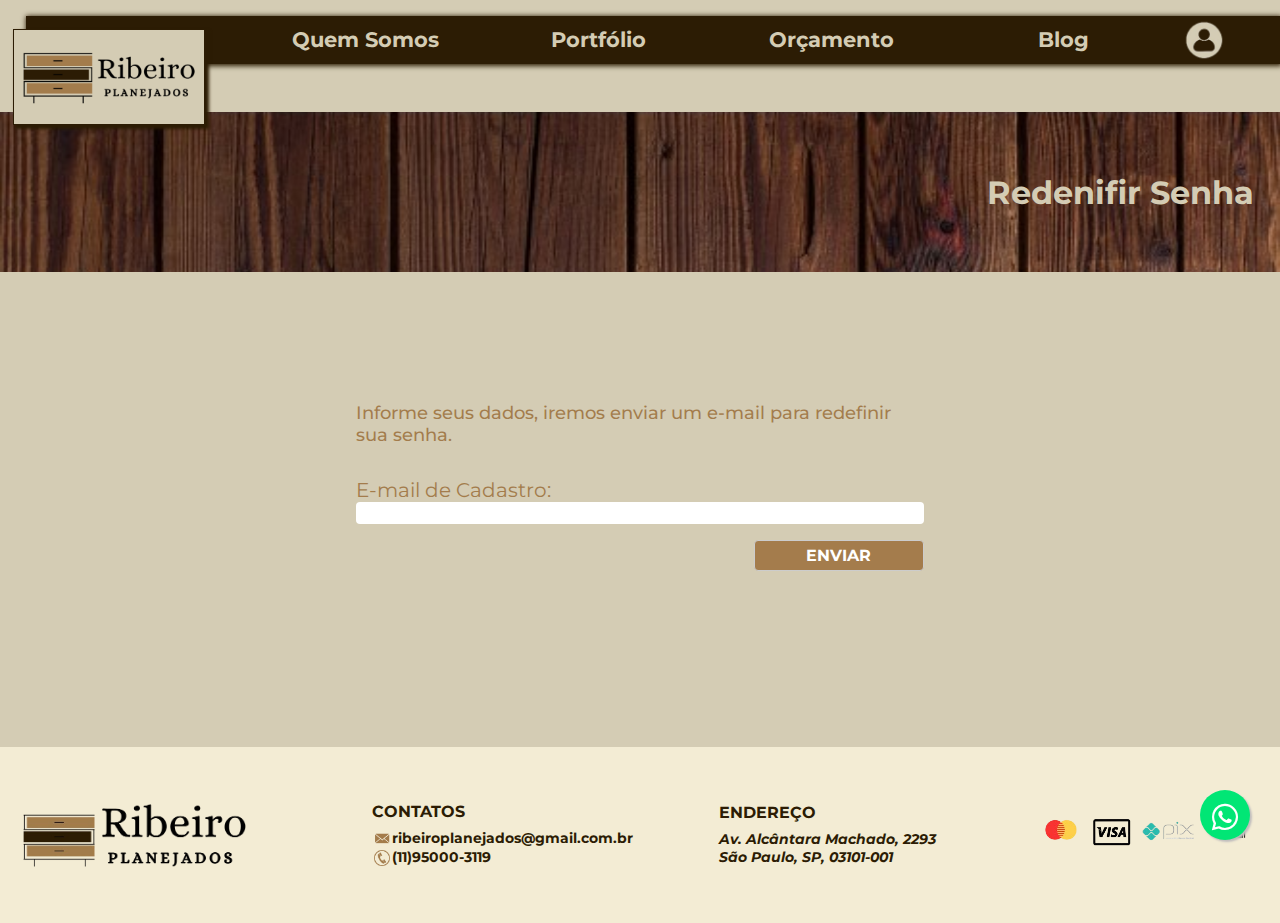
<file: redefinirsenha.html>
<!DOCTYPE html>
<html lang="pt-br">
  <head>
    <meta charset="UTF-8" />
    <meta
      name="viewport"
      content="width=device-width, initial-scale=1, shrink-to-fit=no"
    />
    <link rel="shortcut icon" href="img/faviconRP.png" type="image/x-icon">
    <link rel="stylesheet" href="css/styles.css" />
    <link
      rel="stylesheet"
      href="https://stackpath.bootstrapcdn.com/bootstrap/4.1.3/css/bootstrap.min.css"
      integrity="sha384-MCw98/SFnGE8fJT3GXwEOngsV7Zt27NXFoaoApmYm81iuXoPkFOJwJ8ERdknLPMO"
      crossorigin="anonymous"
    />
    <!-- bannercarrossel -->
    <link
      rel="stylesheet"
      href="https://fonts.googleapis.com/icon?family=Material+Icons"
    />
    <!-- Menu-Hambuerguer -->
    <link
      rel="stylesheet"
      href="https://cdnjs.cloudflare.com/ajax/libs/font-awesome/6.0.0/css/all.min.css"
    />
    <!-- WhatsApp -->
    <link
      rel="stylesheet"
      href="https://cdn.jsdelivr.net/npm/bootstrap-icons@1.11.3/font/bootstrap-icons.min.css"
    />
    <!-- eye-senha -->
    <script src="js/script.js" defer></script>
    <title>Ribeiro Planejados</title>
  </head>

  <body>
    <header>
      <!-- WhatsApp -->
      <div class="buttonzap">
        <a
          href="https://api.whatsapp.com/send?phone=11950003119"
          class="icon"
          target="_blank"
        >
          <i class="fab fa-whatsapp"></i>
        </a>
      </div>

      <div class="logoheader">
        <a href="index.html"
          ><img class="imglogoheader" src="img/logo_header.png" alt="logo"
        /></a>
      </div>

      <!-- Menu Principal -->

      <nav id="menu" class="cabecalho">
        <div class="menu1">
          <a class="a" href="quemsomos.html">Quem Somos</a>
        </div>
        <div class="menu2">
          <a class="a" href="portfolio.html">Portfólio</a>
        </div>
        <div class="menu3">
          <a class="a" href="orcamento.html">Orçamento</a>
        </div>
        <div class="menu4"><a class="a" href="blog.html">Blog</a></div>

        <div class="perfil" id="perfil" onclick="toggleOpen('openPerfil')">
          <img src="./img/perfil.png" class="iconperfil" />
          <div class="openPerfil" id="openPerfil">
            <div><a class="navlogin" href="login.html">Login</a></div>
            <div><a class="navcadastro" href="cadastro.html">Cadastro</a></div>
          </div>
        </div>
      </nav>

      <!-- Menu Mobile -->

      <div class="container">
        <a href="index.html"
          ><img
            class="imglogoheadermobile"
            src="img/logo_header.png"
            alt="logo"
        /></a>

        <div id="menuButton">
          <i id="burguer" class="material-icons" onclick="menuShow()">menu</i>
        </div>
      </div>

      <div class="menu-mobile">
        <ul>
          <li class="nav-item">
            <a href="login.html">LOGIN </a>
            <a href="cadastro.html"> / CADASTRO</a>
          </li>
          <li class="nav-item"><a href="quemsomos.html">QUEM SOMOS</a></li>
          <li class="nav-item"><a href="portfolio.html">PORTFÓLIO</a></li>
          <li class="nav-item"><a href="orcamento.html">ORÇAMENTO</a></li>
          <li class="nav-item"><a href="blog.html">BLOG</a></li>
        </ul>
      </div>
    </header>

    <div class="fundomadeira">
      <div class="textoh1">
        <h1>Redenifir Senha</h1>
      </div>
    </div>

    <main>
      <section>
        <div class="geral-redefinir">
          <div class="principal">
            <div class="paragrafo">
              <p>
                Informe seus dados, iremos enviar um e-mail para redefinir sua
                senha.
              </p>
            </div>
            <form action="#" method="post">
              <div class="email-login">
                <div class="email-login2">
                  <label for="email-Login">E-mail de Cadastro:</label>
                  <input
                    type="email"
                    name="emailrecsenha"
                    class="email-login3"
                    id="emailrecsenha"
                  />
                </div>

                <input
                  type="submit"
                  value="ENVIAR"
                  class="enviar"
                  id="buttonrecsenha"
                />
              </div>
            </form>
          </div>
        </div>
      </section>
    </main>

<!-- Footer -->
<footer>
  <div class="fundo">
    <div class="logofooter">
      <img src="img/logo_footer.png" alt="Logo na horizontal" width="100%">
    </div>


    <div>
      <p class="contatos">CONTATOS</p>
      <div>
        <p class="email"> <img src="img/email.png" alt="Ícone e-mail" class="icone"> <a
            href="mailto:marcenariazequinha@yahoo.com.br" class="emailribeiro">ribeiroplanejados@gmail.com.br</a> </p>

        <p class="tel">
          <img src="img/tel.png" alt="Ícone telefone" class="icone"> (11)95000-3119
        </p>
      </div>
    </div>

    <div>
      <p class="endereco">ENDEREÇO</p>
      <div>
        <address class="local"> Av. Alcântara Machado, 2293
        </address>
        <address class="local">São Paulo, SP, 03101-001 </address>
      </div>
    </div>

    <div>
      <div class="imgpagamento">
        <img src="img/formapag.png" alt="formas de pagamento" width="250rem">
      </div>
    </div>
  </div>
</footer>
</body>
</html>
</file>
<file: css/styles.css>
@import url("https://fonts.googleapis.com/css2?family=Montserrat:ital,wght@0,100..900;1,100..900&display=swap");
@import url("https://fonts.googleapis.com/css2?family=Open+Sans:ital,wght@0,300..800;1,300..800&display=swap");

* {
  margin: 0;
  padding: 0;
  font-family: "Montserrat", "Courier New", Courier, monospace;
  box-sizing: border-box;
  text-decoration: none;
}

body {
  margin: 0;
  padding: 0;
  background-color: #d4ccb4;
}

.body {
  background-color: #d4ccb4;
}

/* Menu Navegação */

header {
  top: 0;
  left: 0;
  width: 100%;
  background-color: #d4ccb4;
  padding: 1rem 0 3rem 0;
  display: flex;
  flex-direction: row;
}

i#burguer {
  display: none;
}

.container {
  display: none;
}

.cabecalho {
  display: flex;
  background-color: #2c1c04;
  display: flex;
  flex-direction: row;
  font-family: "Montserrat", "Courier New", Courier, monospace;
  font-weight: bold;
  align-items: center;
  margin: auto;
  box-shadow: 1px 1px 5px 1px #2c1c04;
  padding: 0 0 0 14rem;
  width: 100%;
}

.logoheader {
  display: flex;
  margin: 1%;
}

.imglogoheader {
  display: flex;
  position: absolute;
  margin: auto;
  width: 12rem;
  height: 6rem;
  box-shadow: 3px 3px 3px 1px #2c1c04;
  border: #2c1c04 solid 0.5px;
}

.menu1,
.menu2,
.menu3,
.menu4{
  flex: 1;
  padding: 1%;
  text-align: center;
}

.cabecalho .a {
  text-decoration: none;
  color: #d4ccb4;
  font-size: 1.3rem;
  white-space: nowrap;
  padding: 3% 5%;
}

.cabecalho .a:hover {
  color: #a47c4c;
}

.perfil {
  margin: auto;
}

.iconperfil {
  width: 3rem;
  margin-right: 20px;
}

.iconperfil:hover {
  content: url(../img/perfil_hover.png);
}

.open-login-cadastro {
  display: none;
}

.open-login-cadastro.open2 {
  display: block;
}

.openLoginCadastro {
  position: absolute;
  background-color: #a47c4c;
  top: 12%;
  left: 0;
  width: 100%;
}

.openLoginCadastro ul {
  display: flex;
  flex-direction: column;
  text-align: center;
}

.openLoginCadastro .nav-item {
  display: flex;
  padding: 0.75rem;
  border-bottom: 2px solid #2c1c04;
}

.menu-mobile .log-cad a {
  text-decoration: none;
  color: #2c1c04;
  font-size: 1rem;
  white-space: nowrap;
  font-weight: bold;
}

.menu-mobile {
  display: none;
}

.perfil {
  display: flex;
  flex-direction: column;
  transition: background-color 0.3s ease;
  cursor: pointer;
  margin-right: 2rem;
}

.openPerfil {
  display: none;
  position: absolute;
  background-color: #2c1c04;
  text-align: justify;
  padding: 0.5%;
  margin-top: 3rem;
  border-radius: 1px;
  z-index: 200;
  text-decoration: none;
}

.openPerfil .navlogin {
  color: #d4ccb4;
  text-decoration: none;
  padding: 2%;
  margin: 1%;
}

.openPerfil .navcadastro {
  color: #d4ccb4;
  text-decoration: none;
  padding: 2%;
  margin: 1%;
}

.navlogin:hover {
  zoom: 105%;
  color: #a47c4c;
}

.navcadastro:hover {
  zoom: 105%;
  color: #a47c4c;
}

/* Fundo amadeirado */

.fundomadeira {
  width: 100%;
  display: flex;
  background-size: cover;
  background-image: url(../img/fundo_madeira.png);
  background-repeat: no-repeat;
  height: 10rem;
  justify-content: center;
  align-items: center;
}

.fundomadeira .textoh1 {
  color: #d4ccb4;
  font-weight: 900;
  width: 100%;
  text-align: end;
}

.textoh1 h1 {
  font-family: "Montserrat";
  margin: 0;
  padding: 2%;
}

/* Main  */

.principal {
  font-family: "Open Sans";
  color: #a37c4c;
  font-size: 1.25rem;
  padding: 1rem;
  max-width: 37.5rem;
  margin: auto;
  width: 100%;
}

/* Home Banner */

.carousel-caption {
  position: absolute;
  display: flex;
}

.btnorcamento {
  display: flex;
  z-index: 50;
  padding: 0.8%;
  border-radius: 13px;
  border: none;
  cursor: pointer;
  background-color: #d4ccb4;
  color: #2c1c04;
}

.btnorcamento:hover {
  background-color: #a47c4c;
}

.btnorcamento .linkbtn {
  text-decoration: none;
  font-family: "Montserrat", "Courier New", Courier, monospace;
  font-size: 1rem;
  font-weight: bold;
  color: #2c1c04;
}

.corfundo {
  background-color: #d4ccb4;
  margin: 0;
}

.faixinhaEntrega {
  display: flex;
  background-color: #d4ccb4;
  width: 100%;
}

.frete-faixa {
  color: #a47c4c;
  text-align: center;
  padding: 3%;
  position: relative;
  width: 100%;
  font-size: 1.5rem;
  overflow: hidden;
}

.content {
  display: flex;
  justify-content: left;
  align-items: center;
  animation: mover 12s linear infinite;
}

@keyframes mover {
  0% {
    transform: translateX(-50rem);
  }
  100% {
    transform: translateX(93.75rem);
  }
}

.caminhao {
  width: 2.5rem;
  margin-right: 0.625rem;
}

.frete-faixa span {
  font-weight: bold;
  margin-right: 0.625rem;
  white-space: nowrap;
}

/* Decorados */

.decorados {
  display: flex;
  width: 100%;
  background-color: #d4ccb4;
}

.mensagemMobile {
  display: none;
}

.flip-card {
  background-color: transparent;
  width: 50%;
  height: 18.75rem;
  perspective: 62.5rem;
  margin: auto;
}

.flip-card-inner {
  position: relative;
  width: 100%;
  height: 100%;
  text-align: center;
  transition: transform 1s;
  transform-style: preserve-3d;
}

.flip-card:hover .flip-card-inner {
  transform: rotateY(180deg);
}

.flip-card-front,
.flip-card-back {
  position: absolute;
  width: 100%;
  height: 100%;
  -webkit-backface-visibility: hidden;
  backface-visibility: hidden;
}

.flip-card-front img {
  width: 100%;
  height: 18.75rem;
  padding: 1%;
}

.flip-card-back {
  display: flex;
  width: 100%;
  height: 100%;
  background-color: #2c1c04;
  color: #d4ccb4;
  transform: rotateY(180deg);
}

.flip-card-back h1 {
  font-size: 1.8rem;
  margin: auto;
  font-family: "Montserrat", "Courier New", Courier, monospace;
  padding: 1%;
  white-space: nowrap;
}

/* Avaliação Clientes */

.avaliacaoClientes {
  background-color: #d4ccb4;
  padding: 3% 0;
}

.clientes {
  color: #2c1c04;
  font-size: 1.8rem;
  font-weight: bold;
  white-space: nowrap;
  text-align: center;
  width: 100%;
}

.avaliacoes {
  display: flex;
  width: 100%;
  align-items: center;
  justify-content: space-around;
  margin: 3rem 0;
  background-color: #d4ccb4;
}

.av1,
.av2,
.av3 {
  width: 98%;
}

#carouselExampleSlidesOnly {
  display: none;
}

/* Quem Somos */

.texto-quem-somos {
  position: absolute;
  top: 50%;
  left: 50%;
  transform: translate(-50%, -50%);
  font-size: 1.7rem;
  color: #805f36;
  font-weight: 400;
  text-align: justify;
  width: 70%;
  padding: 1.5rem;
  border-radius: 1rem;
}

.strong {
  font-weight: bold;
}

.portfolio-quemsomos {
  margin: auto;
  margin-top: 3rem;
  margin-bottom: 3rem;
  box-shadow: 0rem 0.5rem 0rem 1rem;
  color: #f3ebde;
  position: relative;
  width: 80%;
  height: 40rem;
  overflow: hidden;
}



.portfolio-quemsomos img {
  width: 100%;
  height: 100%;
  object-fit: cover;
}

.container-quemsomos {
  display: flex;
  justify-content: space-between;
  gap: 2rem;
  padding: 2rem;
  flex-wrap: nowrap;
}

.logo-quemsomos {
  display: flex;
  flex-direction: column;
  align-items: center;
  text-align: center;
  gap: 1.5rem;
  padding: 2rem;
  border-radius: 1rem;
  flex: 1;
  max-width: 30rem;
}

.logo-quemsomos figcaption {
  font-size: 1.7rem;
  font-weight: bolder;
  color: #2c1c04;
  margin: 0;
}

.logo-quemsomos img {
  width: 6vw;
  height: 11vh;
  max-width: 25rem;
  border-radius: 8px;
}

.logo-quemsomos p, .li-valores{
  font-size: 1.5rem;
  line-height: 1.5;
  margin: 0;
  padding: 0 1rem;
  color:#2c1c04;
  font-weight: bold;
  text-align:left;
}

.container-quemsomos {
  display: flex;
  flex-wrap: wrap; /* Permite que os itens quebrem em novas linhas em telas menores */
  justify-content: space-around; /* Distribui espaço entre os itens */
  gap: 1rem; /* Espaço entre os itens */
}

/* Vídeo */

.videobanner {
  margin-top: 3rem;
  width: 100%; 
  background-color: #ccc;
  overflow: hidden;
  min-width: 300px; 
  max-width: 100%;
}

.videobanner video { 
  width: 100%;
  object-fit: cover; 
}

/* Cadastro */

form {
  display: flex;
  flex-direction: column;
  justify-content: center;
  align-items: center;
  gap: 0.625rem;
  margin: auto;
  margin-top: 2rem;
}

.label {
  display: flex;
  flex-direction: column;
  width: 100%;
}

.dados,
.email-login3,
.login-senha {
  width: 100%;
  padding: 0.2rem;
  border: 0;
  border-radius: 4px;
  outline: 0;
}

.cpfedata,
.email-login {
  display: flex;
  flex-wrap: wrap;
  gap: 1rem;
  width: 100%;
}

.cpf,
.datanasc,
.email-login2,
.senha-login {
  display: flex;
  flex-direction: column;
  width: 100%;
}

.cpf input,
.datanasc input,
.senha-login input {
  width: 100%;
  margin: 0.25rem;
  padding: 0.5rem;
  border: 1px solid #ccc;
  border-radius: 4px;
  box-sizing: border-box;
}

.senha-login {
  position: relative;
}

.bi-eye-fill,
.bi-eye-slash-fill {
  font-size: 1.5rem;
  cursor: pointer;
  position: absolute;
  right: 5%;
  bottom: 1.5%;
}

.inline {
  width: 100%;
  margin: 0.25rem;
  padding: 0.5rem;
  border: 1px solid #ccc;
  border-radius: 4px;
  box-sizing: border-box;
}

.fimform {
  display: flex;
  justify-content: center;
  margin-top: 1rem;
  width: 100%;
}

.fimform input {
  width: 100%;
  padding: 0.4rem;
  font-size: 1rem;
  border: 1px solid #ccc;
  border-radius: 4px;
  background-color: #a47c4c;
  color: #fff;
  font-weight: bold;
  cursor: pointer;
}

.cadastrar:hover{
  background-color: #2c1c04;
}



.fieldset1 {
  margin-top: 2%;
  width: 100%;
}

.fieldset2 {
  display: flex;
  border-top: 0.125rem solid #636363;
  border-bottom: none;
  border-left: none;
  border-right: none;
  margin: 2rem 0;
}

.fim {
  display: flex;
  justify-content: center;
  margin-bottom: 4rem;
  font-size: 1.1rem;
}

.conta {
  text-decoration-line: underline;
  color: #a37c4c;
}

.conta:hover {
  color: #a37c4c; 
  text-decoration: underline; 
  zoom: 102%;
}


/* Main Login */

.rec-senha {
  color: #a47c4c;
  text-decoration: underline;
}

.rec-senha:hover{
  color: #a37c4c; 
  text-decoration: underline; 
  zoom: 102%;
  
}

.login {
  display: flex;
  justify-content: center;
  margin-top: 1rem;
  width: 100%;
}

.login input {
  width: 30%;
  margin-left: 70%;
  padding: 0.3rem;
  border: 1px solid #ccc;
  border-radius: 4px;
  background-color: #a47c4c;
  color: #fff;
  font-weight: bold;
  cursor: pointer;
  font-size: 1rem;
}

.logar:hover{
  background-color: #2c1c04;

}

.login-senha{
 height: 2.5rem;
}

.logo-google,
.facebook-logo {
  height: 4rem;
  width: 4rem;
  margin-left: 25%;
}

.logogoogle:hover{
  text-decoration: none;
}

.cadastre-se {
  margin-bottom: 30%;
  width: 100%;
  padding: 0.5rem;
  border-radius: 4px;
  background-color: #a47c4c;
  color: #fff;
  font-size: 1rem;
  font-weight: bold;
  text-align: center;
  cursor: pointer; 
}

.cadastre-se:hover{
  text-decoration: none;
  color: #fff;
  background-color: #2c1c04;
}



/* Blog */

.blog {
  text-align: center;
  padding: 50px 20px;
}

.blog h2 {
  font-family: "Montserrat";
  font-weight: bold;
  font-size: 36px;
  margin-bottom: 30px;
  color: #2c1c04;
}

.blog-post {
  display: flex;
  flex-direction: column;
  align-items: center;
  background-color: #f3ebd3;
  padding: 20px;
  border-radius: 8px;
  box-shadow: 0 0 50px rgba(5, 5, 5, 5.1);
  margin-bottom: 20px;
  transition: 0.3s ease;
  cursor: pointer;
  width: 80%;
  margin: 20px auto;
}

.blog-post img {
  max-width: 100%;
  border-radius: 8px;
  margin-bottom: 15px;
}

.blog-post p {
  font-size: 20px;
  font-weight: bold;
}

.text-box {
  display: none;
  background-color: #a47c4c;
  text-align: justify;
  padding: 10px;
  margin-top: 10px;
  border-radius: 8px;
}

.text-box p {
  font-size: 16px;
  color: #2c1c04;
}

/* Portfolio */

.title-portfolio {
  text-align: center;
  margin: 3rem;
  font-family: "Montserrat";
  font-weight: bold;
  font-size: 36px;
  margin-bottom: 30px;
  color: #2c1c04;
}

.portfolio {
  margin-bottom: 8rem;
}

/* Orçamento */

.pag-orcamento {
  width: 100%;
  background-color: #fff;
  display: flex;
  flex-direction: row;
}

.fundo-orcamento {
  display: flex;
  width: 50%;
  height: 37.5rem;
}

.fundo-casa {
  display: flex;
  width: 50%;
  height: 37.5rem;
}

.title-orcamento {
  display: block;
  position: absolute;
  text-wrap: wrap;
  font-family: "Montserrat";
  font-weight: bold;
  font-size: 1.7rem;
  color: #2c1c04;
  width: 50%;
  height: 40%;
  padding: 10% 2%;
  overflow: wrap;
  margin: auto;
}

.form-orcamento {
  display: flex;
  flex-direction: column;
  width: 50%;
  height: 37.5rem;
}

.divform {
  margin: auto;
  display: flex;
  border: #d4ccb4 3px solid;
  border-radius: 15px;
}

.orcamento {
  font-family: "Montserrat";
  font-weight: bold;
  font-size: 2rem;
  color: #2c1c04;
  text-align: center;
  padding: 1%;
}

.labelOrcamento {
  display: flex;
  flex-direction: column;
  width: 95%;
  font-family: "Montserrat";
  font-weight: bold;
  color: #2c1c04;
}

.dadosOrcamento {
  width: 95%;
  padding: 0.5%;
  border: 2px solid #d4ccb4;
  border-radius: 4px;
  box-sizing: border-box;
}

#solicitarOrcamento {
  font-family: "Montserrat";
  font-weight: bold;
  color: #2c1c04;
  padding: 1%;
  margin: 2%;
  border: none;
  border-radius: 10px;
  cursor: pointer;
  background-color: #d4ccb4;
}

#solicitarOrcamento:hover {
  background-color: #a47c4c;
}

/* Footer */
.fundo {
  display: flex;
  background-color: #f3ecd4;
  color: #2c1c04;
  font-family: "Montserrat";
  font-weight: bold;
  justify-content: center;
  flex-wrap: nowrap;
  align-items: center;
  padding: 0.5rem;
  justify-content: space-between;
}

.logofooter {
  width: 22%;
}

.contatos,
.endereco {
  display: flex;
  flex-direction: column;
  font-size: 1.1rem;
}

.email,
.tel {
  display: flex;
  flex-direction: row;
  width: 100%;
  font-size: 1.2rem;
  justify-content: left;
}

.email .emailribeiro {
  text-decoration: none;
  color: inherit;
}

.emailribeiro:hover {
  text-decoration: underline;
}

.contatos,
.endereco {
  margin-bottom: 0.5rem;
}

address {
  white-space: nowrap;
  font-size: 1.2rem;
}

.icone {
  width: 1.2rem;
}

/* WhatsApp */

.icon {
  position: fixed;
  bottom: 3.75rem;
  right: 1.875rem;
  font-size: 1.875rem;
  background-color: #01e675;
  color: #fff;
  border-radius: 50%;
  padding: 0.1875rem;
  width: 3.125rem;
  height: 3.125rem;
  text-align: center;
  text-decoration: none;
  z-index: 100;
  box-shadow: 0.125rem 0.125rem 0.125rem #c0bdbd;
}

.icon .fab {
  padding-top: 0.5625rem;
}

.icon:hover {
  background-color: #fff;
  color: #029e3b;
  font-weight: 900;
  box-shadow: 0.125rem 0.125rem 1.25rem #5fe690;
}

/* tela de redefinir senha */
body .geral-redefinir {
  background-color: #d4ccb4;
}

.paragrafo {

  color: #a37c4c;
  font-size: 1.25rem;
  max-width: 35.5rem;
  margin: auto;
  width: 100%;
}

.tamanho {
  font-weight: bold;
}

.enviar {
  width: 30%;
  margin-left: 70%;
  padding: 0.3rem;
  border: 1px solid #ccc;
  border-radius: 4px;
  background-color: #a47c4c;
  color: #fff;
  font-weight: bold;
  cursor: pointer;
  font-size: 1rem;
  margin-bottom: 10rem;
}

.enviar:hover{
  background-color: #2c1c04;
}

.paragrafo {
  font-size: 90%;
  font-weight: 480;
  margin-top: 20%;
}

.email-login3 {
  font-size: 450;
}

/* Confirmação Senha */
.titulo-redefinir {
  line-height: 1rem;
  font-weight: bold;
}

div .logar-redefinir {
  margin: 0 30rem 10rem 0;
  color: black;
  border-color: black;
}

.alterarSenha{
  width: 30%;
  margin-left: 70%;
  padding: 0.3rem;
  border: 1px solid #ccc;
  border-radius: 4px;
  background-color: #a47c4c;
  color: #fff;
  font-weight: bold;
  cursor: pointer;
  font-size: 1rem;
  margin-bottom: 10rem;
}

.alterarSenha:hover{
  background-color: #2c1c04;
}

/* tela de check */
.paragrafo-check {
  display: flex;
  align-items: center;
  font-size: 1.5rem;
  color: #2c1c04;
  font-weight: bold;
  margin: 10%;
}

.input-check {
  display: flex;
  width: 50%; 
  margin: auto;
  justify-content: center;
  padding: 0.5rem;
  border: 1px solid #ccc;
  border-radius: 4px;
  background-color: #a47c4c;
  color: #fff;
  font-weight: bold;
  cursor: pointer;
  font-size: 1rem;
  margin-bottom: 30%;
}

.input-check:hover{
  color: #fff;
  text-decoration: none;
  background-color: #2c1c04;
}

.imagem-check {
  display: flex;
  margin-right: 1%;
  width: 12%;
  height: 12%;
}

.paragrafo-check p {
  margin: 0;
}



@media screen and (max-width: 1500px) {
  /* Orcamento */

  .pag-orcamento {
    flex-direction: column;
  }

  .form-orcamento {
    width: 80vw;
    margin: auto;
  }

  .fundo-casa {
    margin: auto;
  }

  .fundo-orcamento {
    width: 80vw;
    margin: auto;
  }

  .casa {
    width: 100%;
    height: 80%;
  }

  /* Decorados */

  .flip-card-back h1 {
    font-size: 1.2rem;
  }

  /* footer */

  .contatos,
  .endereco {
    font-size: 1rem;
  }

  .email,
  .tel {
    font-size: 0.9rem;
  }

  .local {
    font-size: 0.9rem;
  }

  /* Quem Somos */

  .texto-quem-somos{
    font-size: 1.2rem;
  }
}

@media screen and (max-width: 1000px) {
  /* Menu-Mobile */
  header {
    padding: 0;
  }

  .imglogoheadermobile {
    width: 35%;
  }

  .container {
    display: flex;
    width: 100%;
    height: 100%;
  }

  .d-block {
    height: 15rem;
    width: 100%;
  }

  #menuButton {
    display: flex;
    margin: auto;
  }

  i#burguer {
    display: flex;
    color: #2c1c04;
    cursor: pointer;
    font-size: 2.3rem;
  }

  .menu-mobile {
    position: absolute;
    background-color: #d4ccb4;
    top: 11%;
    left: 0;
    width: 100%;
    z-index: 100;
  }

  .menu-mobile ul {
    display: flex;
    flex-direction: column;
    text-align: center;
  }

  .menu-mobile .nav-item {
    display: flex;
    padding: 0.75rem;
    border-bottom: 2px solid #2c1c04;
  }

  .menu-mobile .nav-item a {
    text-decoration: none;
    color: #2c1c04;
    font-size: 1rem;
    white-space: nowrap;
    font-weight: bold;
  }

  .nav-item {
    z-index: 1;
  }

  .nav-item a {
    transition: 1s;
  }

  .nav-item a:hover {
    background-color: #a47c4c;
    color: #d4ccb4;
    padding: 5px 10px;
    border-radius: 7px;
  }

  .open {
    display: block;
  }

  .cabecalho {
    display: none;
  }

  /* Banner Carrossel */

  .btnorcamento .linkbtn {
    font-size: 0.8rem;
  }

  .btnorcamento {
    padding: 1%;
  }

  .logoheader {
    display: none;
  }

  /* Decorados */

  .decorados {
    display: flex;
    flex-direction: column;
    padding: 1%;
  }

  /* Footer */

  .fundo {
    flex-direction: column;
  }

  .contatos,
  .endereco {
    font-size: 1.3rem;
  }

  .email,
  .tel {
    font-size: 1.1rem;
  }

  .local {
    font-size: 1.1rem;
  }

  .logofooter {
    width: 35%;
  }

  .imgpagamento {
    width: 100%;
    margin-bottom: 1rem;
  }

  .contatos,
  .endereco,
  .pag {
    flex-direction: column;
    align-items: center;
    margin-top: 1.4rem;
  }

  .email,
  .tel {
    justify-content: left;
  }

  .icone {
    margin: 0;
  }

  /* Orçamento */

  .casa {
    content: url(../img/casamenor.png);
  }

  .fundo-orcamento {
    width: 100%;
    height: 20%;
  }

  .form-orcamento {
    margin-bottom: 3rem;
  }

  .title-orcamento {
    display: none;
  }

  .fundo-casa {
    height: 10rem;
  }
}

@media only screen and (max-width: 768px) {

  
  .menu-mobile {
    top: 3.5rem;
  }

  /* Banner Carrossel */

  .btnorcamento {
    font-size: 0.6rem;
    padding: 2%;
  }

  /* Form Cadastro */

  .cpfedata {
    flex-direction: column;
    gap: 0.5rem;
  }

  .cpf,
  .datanasc {
    width: 100%;
  }

  

  /* Faixinha entrega */

  .frete-faixa {
    font-size: 1rem;
  }
  .caminhao {
    width: 2rem;
    height: 2rem;
  }

  .content {
    display: flex;
    justify-content: flex-start;
    align-items: center;
    animation: mover 12s linear infinite;
  }

  @keyframes mover {
    0% {
      transform: translateX(-25rem);
    }
    100% {
      transform: translateX(40rem);
    }
  }

  /* Decorados */

  .flip-card:hover .flip-card-inner {
    transform: none;
  }

  .mensagemMobile {
    display: flex;
    width: 100%;
  }

  .h1mensagemMobile {
    max-width: 80%;
    font-size: 1rem;
    font-weight: bold;
    color: #2c1c04;
    margin: auto;
  }

  .flip-card-front img {
    width: 100%;
    height: 15.75rem;
    margin: auto;
  }

  .flip-card {
    width: 100%;
    height: 15.75rem;
    margin: auto;
  }

  .flip-card-back h1 {
    font-size: 1.2rem;
  }

  /* Avaliação Clientes */

  .avaliacaoClientes {
    width: 100%;
    padding: 5% 0;
  }

  .clientes {
    margin: 10% 0;
    font-size: 1.1rem;
  }

  #carouselExampleSlidesOnly {
    display: block;
    margin: auto;
    margin-bottom: 3rem;
    width: 80%;
  }

  .avaliacoes {
    display: none;
  }

   /* Quem Somos */

   .texto-quem-somos{
    font-size: 1rem;
    padding: 0;
    width: 85%;
  }

  .logo-quemsomos img {
    width: 15vw;
    height: 12vh;
  }

  .logo-quemsomos figcaption {
    font-size: 1.7rem;
  }

  .logo-quemsomos p, .li-valores{
    font-size: 1.2rem;
  }

 

  /* Footer */

  .logofooter {
    width: 50%;
  }

  /* Orçamento */

  .divform {
    padding: 1rem;
    max-width: 37.5rem;
    margin: auto;
    width: 100%;
  }

  .form {
    padding: 1rem;
    max-width: 37.5rem;
    margin: auto;
    width: 100%;
  }

  .responsividadeform {
    width: 100%;
    font-size: 0.6rem;
  }
}
</file>
